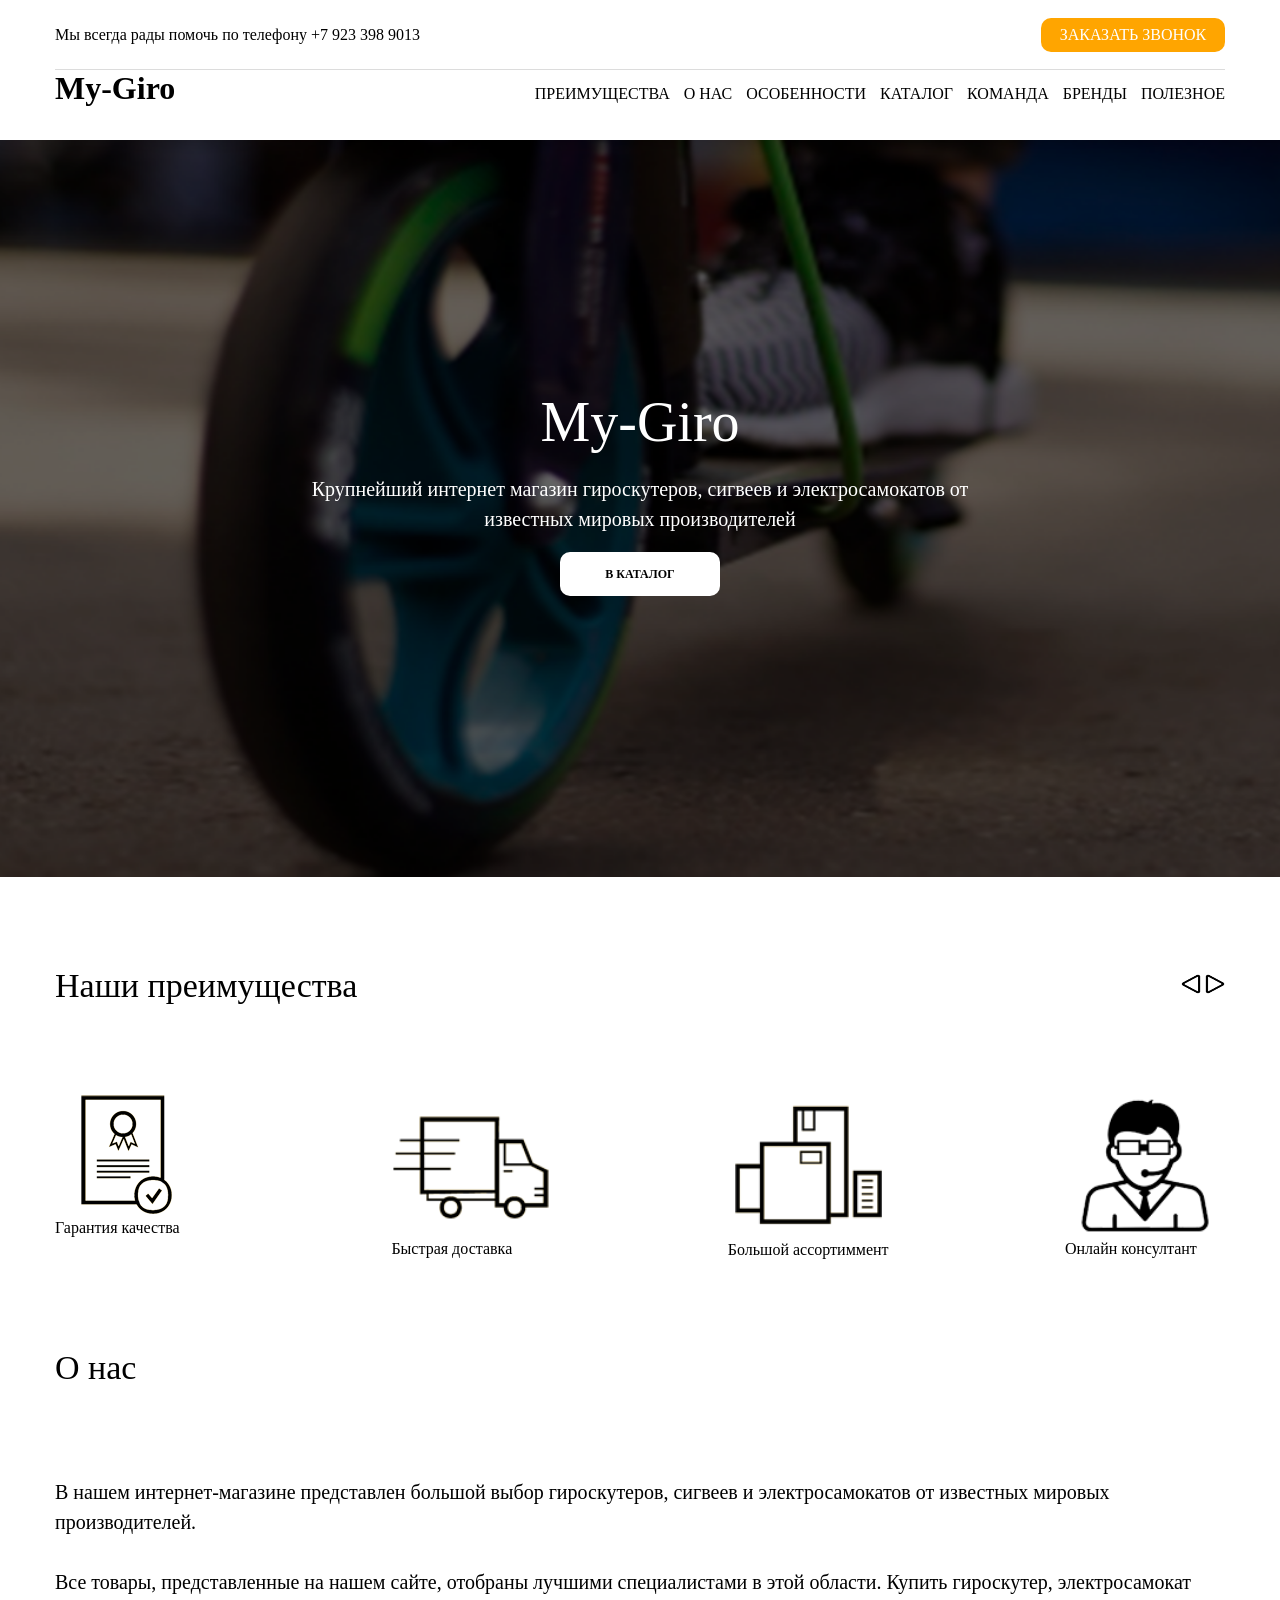
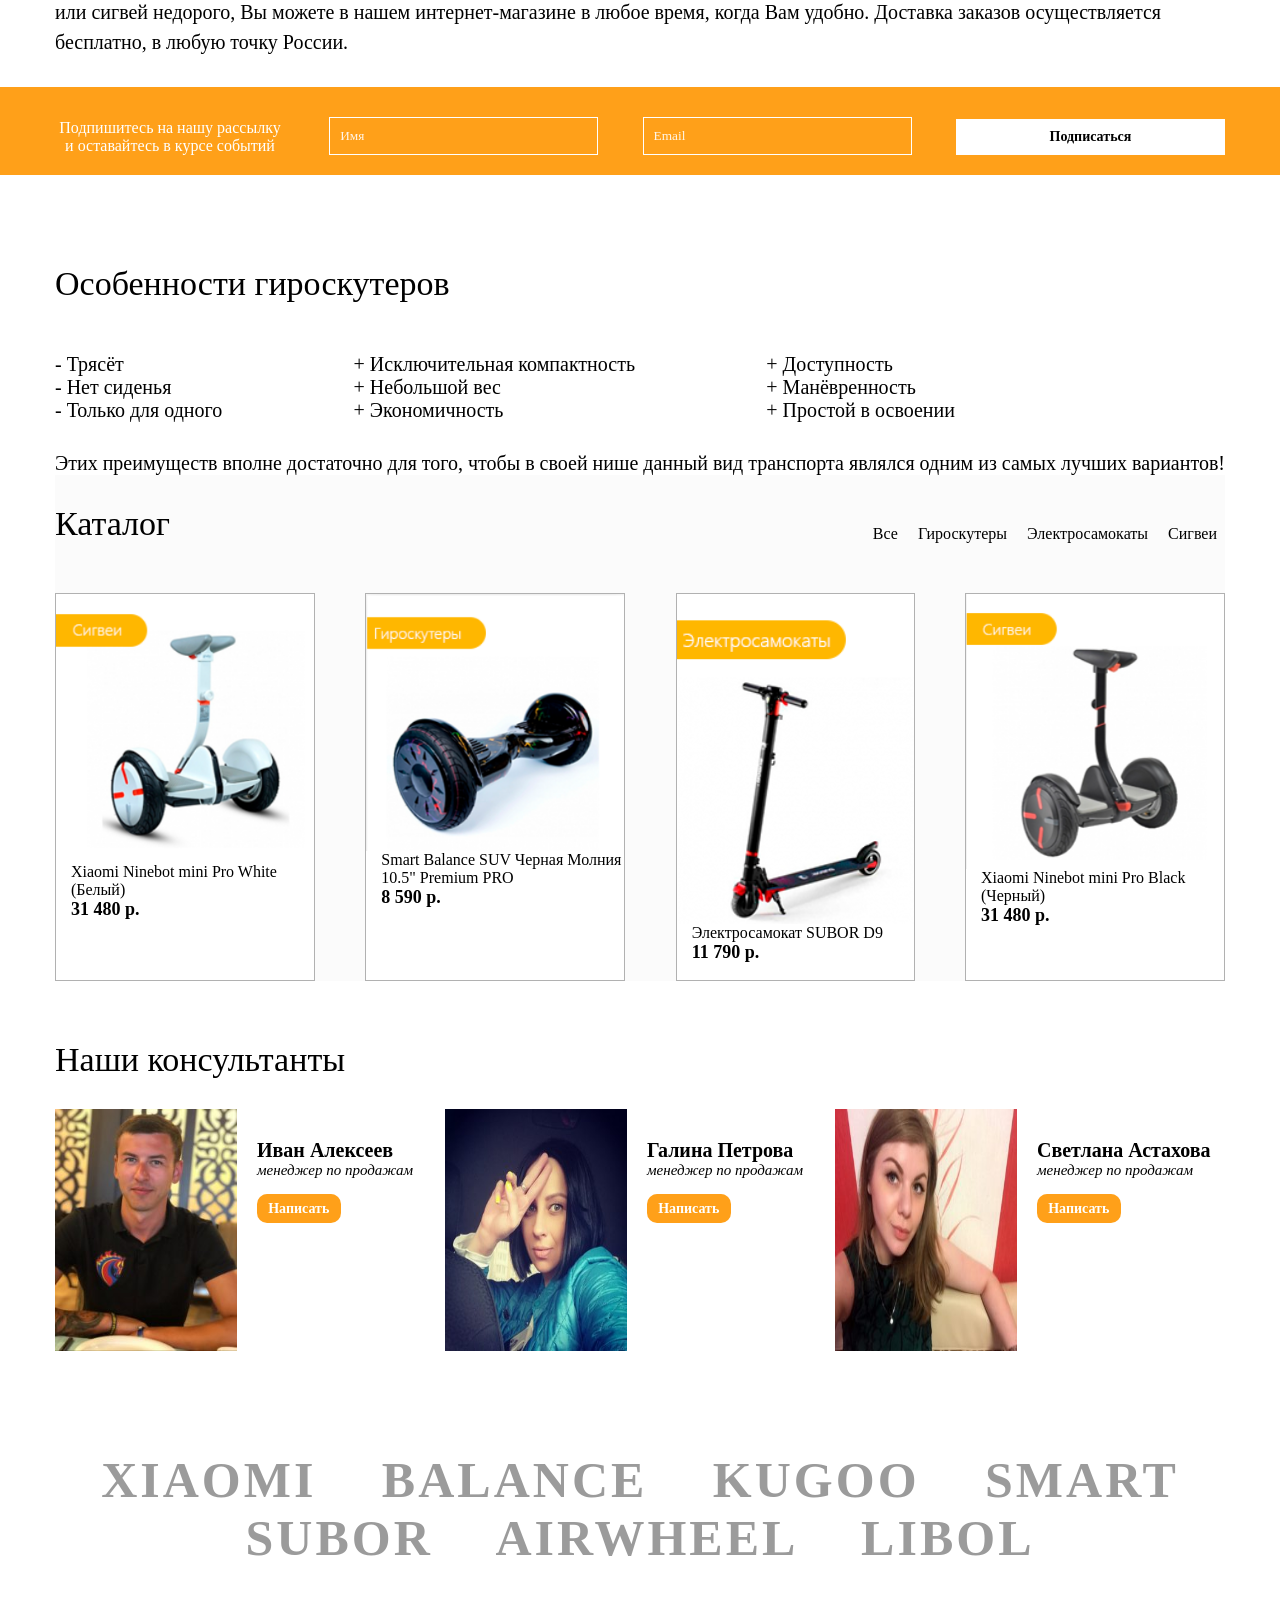
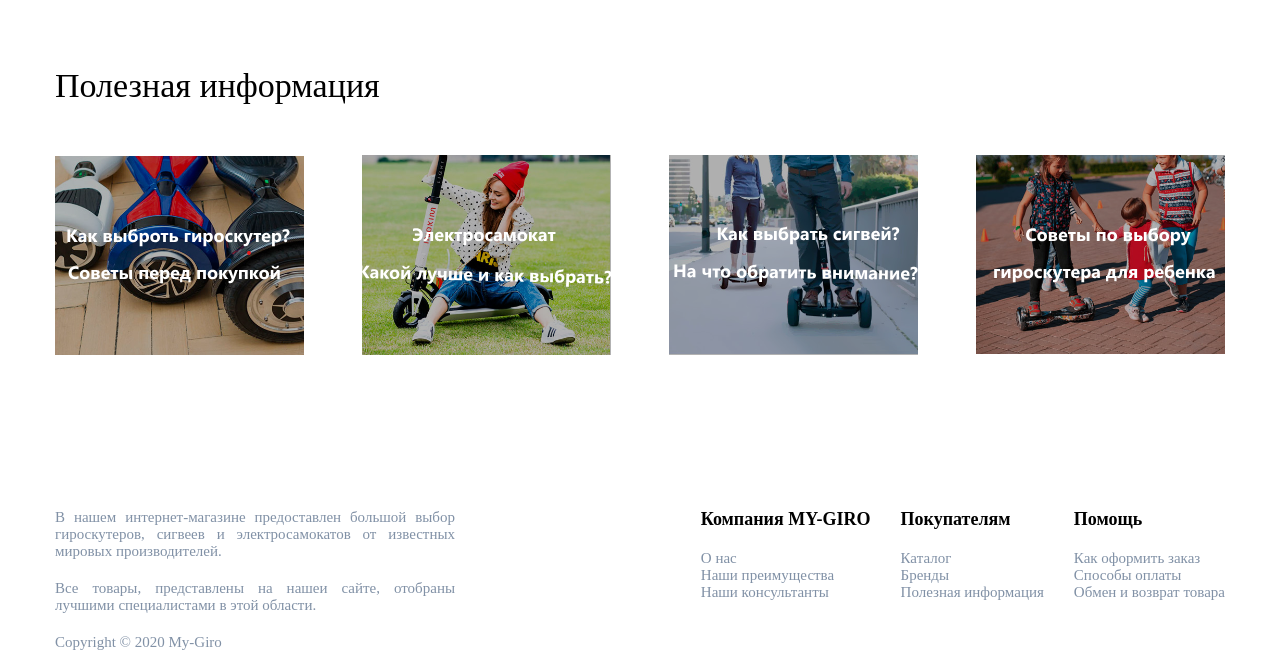
<file: Гироскутер_Гнущенко/index.html>
<!DOCTYPE html>
<html lang="en">

<head>
    <meta charset="UTF-8">
    <meta http-equiv="X-UA-Compatible" content="IE=edge">
    <meta name="viewport" content="width=device-width, initial-scale=1.0">
    <link rel="stylesheet" href="styles/style.css">
    <title>Гироскутер</title>
</head>

<body>
    <header>
        <div class="up-header">
            <p class="header-info">Мы всегда рады помочь по телефону <span>+7 923 398 9013</span></p>
            <a class="header-button" href="#">Заказать звонок</a>
        </div>
        <div class="down-header">
            <h1 class="header-logo">My-Giro</h1>
            <nav class="menu">
                <a class="nav-button" href="#prem">ПРЕИМУЩЕСТВА</a>
                <a class="nav-button" href="#onas">О НАС</a>
                <a class="nav-button" href="#osob">ОСОБЕННОСТИ</a>
                <a class="nav-button" href="#catalog">КАТАЛОГ</a>
                <a class="nav-button" href="#comanda">КОМАНДА</a>
                <a class="nav-button" href="#brands">БРЕНДЫ</a>
                <a class="nav-button" href="#use">ПОЛЕЗНОЕ</a>
            </nav>
        </div>
    </header>
    <container class="container">
        <div class="main-content">
            <div class="main-info">
                <h1 class="main-info-article">My-Giro</h1>
                <p class="main-info-text">Крупнейший интернет магазин гироскутеров, сигвеев и электросамокатов
                    от известных мировых производителей
                </p>
                <a href="#" class="button-catalog">В каталог</a>
            </div>
        </div>
        <div class="advantages-container">
            <div class="advantages-box">
                <h2 id="prem">Наши преимущества</h2>
                <div class="advantages-buttons">
                    <img src="img/arrow-left.svg.png">
                    <img src="img/arrow-right.svg.png">
                </div>
            </div>
            <div class="advantages-icons-container" class="advantages-card-img">
                <div class="advantages-card">
                    <img src="img/100-kachestvo.png">
                    <p>Гарантия качества</p>
                </div>
                <div class="advantages-card">
                    <img src="img/bistraya-dostavka.png" class="advantages-card-img">
                    <p>Быстрая доставка</p>
                </div>
                <div class="advantages-card">
                    <img src="img/bolshoy-assortiment.png" class="advantages-card-img">
                    <p>Большой ассортиммент</p>
                </div>
                <div class="advantages-card">
                    <img src="img/consultant.png" class="advantages-card-img">
                    <p>Онлайн консултант</p>
                </div>
            </div>

            <h2 class="about-Us" id="onas">О нас</h2>
            <p class="about-text" id="use">В нашем интернет-магазине представлен большой выбор гироскутеров, сигвеев и
                электросамокатов от известных мировых
                производителей.</p>
            <p class="about-text">Все товары, представленные на нашем сайте, отобраны лучшими специалистами в этой
                области. Купить гироскутер,
                электросамокат или сигвей недорого, Вы можете в нашем интернет-магазине в любое время, когда Вам удобно.
                Доставка заказов осуществляется бесплатно, в любую точку России.</p>
        </div>
        <div class="subscription-container">
            <div class="subscription-box">
                <p class="subscription-text">Подпишитесь на нашу рассылку и оставайтесь в курсе событий</p>
                <input type="text" placeholder="Имя" class="subscription-input">
                <input type="text" placeholder="Email" class="subscription-input">
                <button class="subscription-button" href="#">Подписаться</button>
            </div>
        </div>
        <div class="second-floor">
            <h2 class="features" id="osob">Особенности гироскутеров</h2>
            <div class="features-container">
                <div>
                    <p>- Трясёт</p>
                    <p>- Нет сиденья</p>
                    <p>- Только для одного</p>
                </div>
                <div>
                    <p>+ Исключительная компактность</p>
                    <p>+ Небольшой вес</p>
                    <p>+ Экономичность</p>
                </div>
                <div>
                    <p>+ Доступность</p>
                    <p>+ Манёвренность</p>
                    <p>+ Простой в освоении</p>
                </div>
            </div>
            <p class="features-text">Этих преимуществ вполне достаточно для того, чтобы в своей нише данный вид
                транспорта являлся одним из
                самых
                лучших вариантов!</p>
            <div class="catalog-container">
                <div class="catalog-nav-container">
                    <h2 class="catalog-name" id="catalog">Каталог</h2>
                    <nav class="catalog-nav">
                        <a class="catalog-button" href="#">Все</a>
                        <a class="catalog-button" href="#">Гироскутеры</a>
                        <a class="catalog-button" href="#">Электросамокаты</a>
                        <a class="catalog-button" href="#">Сигвеи </a>
                    </nav>
                </div>
                <div class="catalog-examples">
                    <a class="example-card" href="#">
                        <img src="img/Sigvey1.png" class="catalog-img">
                        <p class="example-card-text">Xiaomi Ninebot mini Pro
                            White (Белый)</p>
                        <span class="example-card-price">31 480 р.</span>
                    </a>
                    <a class="example-card" href="#">
                        <img src="img/gyroskute1.png" class="catalog-img">
                        <p class="example-card-text">Smart Balance SUV Черная Молния
                            10.5" Premium PRO</p>
                        <span class="example-card-price">8 590 р.</span>
                    </a>
                    <a class="example-card" href="#">
                        <img src="img/samokat.png" class="catalog-img">
                        <p class="example-card-text">Электросамокат SUBOR D9</p>
                        <span class="example-card-price">11 790 р.</span>
                    </a>
                    <a class="example-card" href="#">
                        <img src="img/Sigvey2.png" class="catalog-img">
                        <p class="example-card-text">Xiaomi Ninebot mini Pro
                            Black (Черный)</p>
                        <span class="example-card-price">31 480 р.</span>
                    </a>
                </div>
            </div>
            <div class="consultants">
                <h2 class="consultants-title" id="comanda">Наши консультанты</h2>
                <div class="consultants-container">
                    <div class="consultant-box">
                        <img src="img/Иван Алексеев менеджер по продажам.jpg" class="consultant-img">
                        <div class="consultant-info">
                            <h5 class="consultant-name">Иван Алексеев</h5>
                            <p class="consultant-function">менеджер по продажам</p>
                            <a class="consultant-write-button" href="#">Написать</a>
                        </div>
                    </div>
                    <div class="consultant-box">
                        <img src="img/Галина Петрова менеджер по продажам.jpg" class="consultant-img">
                        <div class="consultant-info">
                            <h5 class="consultant-name">Галина Петрова</h5>
                            <p class="consultant-function">менеджер по продажам</p>
                            <a class="consultant-write-button" href="#">Написать</a>
                        </div>
                    </div>
                    <div class="consultant-box">
                        <img src="img/Светлана Астахова менеджер по продажам.jpg" class="consultant-img">
                        <div class="consultant-info">
                            <h5 class="consultant-name">Светлана Астахова</h5>
                            <p class="consultant-function">менеджер по продажам</p>
                            <a class="consultant-write-button" href="#">Написать</a>
                        </div>
                    </div>
                </div>
            </div>
        </div>
        <p class="brands-background-text" id="brands">XIAOMI BALANCE KUGOO SMART SUBOR AIRWHEEL LIBOL</p>
        <div class="useful-info-container">
            <h2 class="useful-info">Полезная информация</h2>
            <nav class="useful-info-nav">
                <a class="useful-info-nav-card" href="#">
                    <img src="img/usefulInfo1.png">
                </a>
                <a class="useful-info-nav-card" href="#">
                    <img src="img/usefulInfo2.png">
                </a>
                <a class="useful-info-nav-card" href="#">
                    <img src="img/usefulInfo3.png">
                </a>
                <a class="useful-info-nav-card" href="#">
                    <img src="img/usefulInfo4.png">
                </a>
            </nav>
        </div>
    </container>
    <footer>
        <div class="footer-container">
            <div class="footer-info">
                <p class="footer-text">В нашем интернет-магазине предоставлен большой
                    выбор гироскутеров, сигвеев и электросамокатов
                    от известных мировых производителей.</p>
                <p class="footer-text">Все товары, представлены на нашеи сайте,
                    отобраны лучшими специалистами в этой области.
                </p>
                <p>Copyright © 2020 My-Giro</p>
            </div>
            <nav class="footer-nav">
                <div class="footer-nav-box">
                    <p class="footer-nav-article" href="#">Компания MY-GIRO</p>
                    <a class="footer-nav-button" href="#onas">О нас</a>
                    <a class="footer-nav-button" href="#">Наши преимущества</a>
                    <a class="footer-nav-button" href="#">Наши консультанты</a>
                </div>
                <div class="footer-nav-box">
                    <p class="footer-nav-article" href="#">Покупателям</p>
                    <a class="footer-nav-button" href="#catalog">Каталог</a>
                    <a class="footer-nav-button" href="#brands">Бренды</a>
                    <a class="footer-nav-button" href="#use">Полезная информация</a>
                </div>
                <div class="footer-nav-box">
                    <p class="footer-nav-article" href="#">Помощь</p>
                    <a class="footer-nav-button" href="#">Как оформить заказ</a>
                    <a class="footer-nav-button" href="#">Способы оплаты</a>
                    <a class="footer-nav-button" href="#">Обмен и возврат товара</a>
                </div>
            </nav>

        </div>
    </footer>
    <script src="js/main.js"></script>
</body>

</html>
</file>
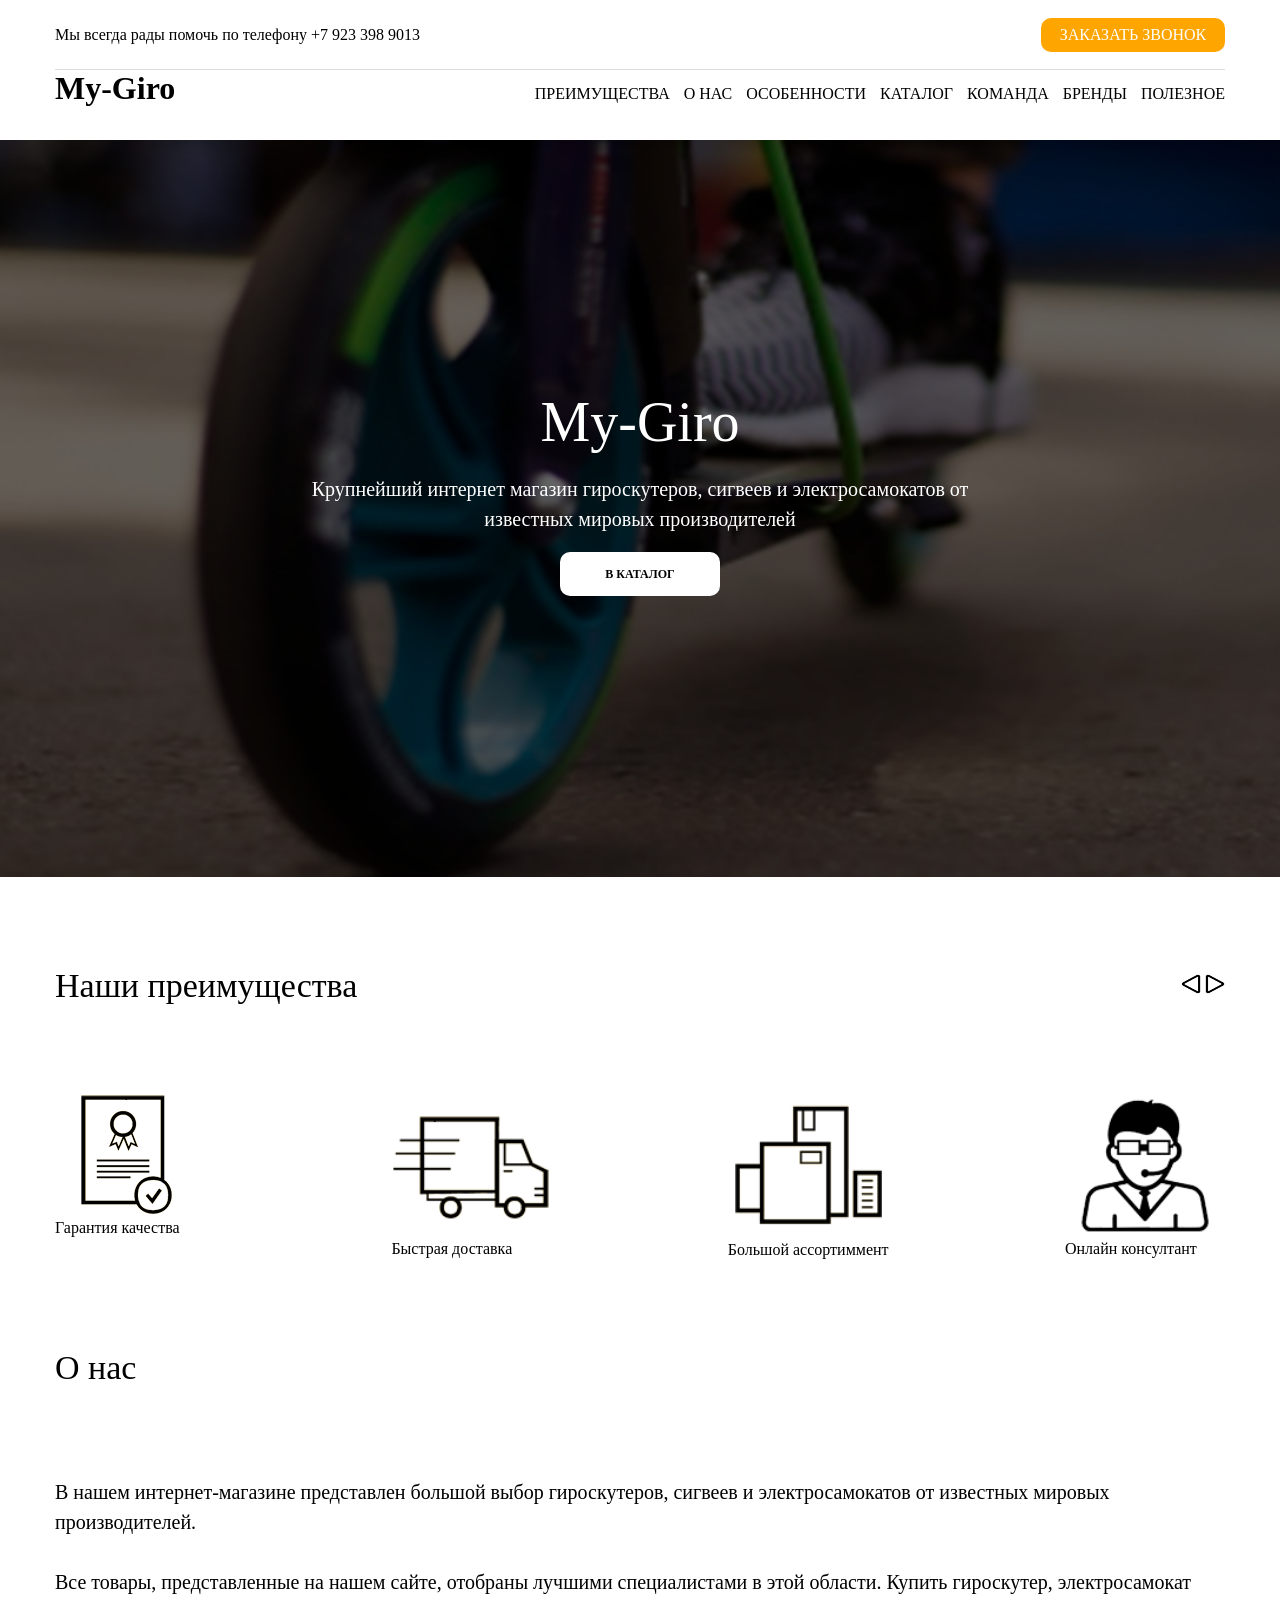
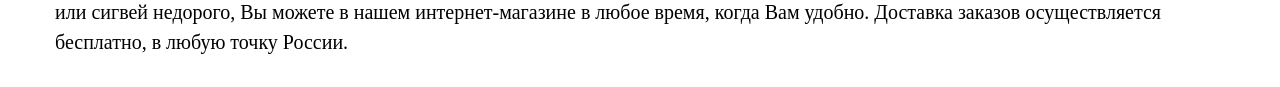
<file: ужеНЕшапка2/index.html>
<!DOCTYPE html>
<html lang="en">

<head>
    <meta charset="UTF-8">
    <meta http-equiv="X-UA-Compatible" content="IE=edge">
    <meta name="viewport" content="width=device-width, initial-scale=1.0">
    <link rel="stylesheet" href="styles/style.css">
    <title>Гироскутер</title>
</head>

<body>
    <header>
        <div class="up-header">
            <p class="header-info">Мы всегда рады помочь по телефону <span>+7 923 398 9013</span></p>
            <a class="header-button" href="#">Заказать звонок</a>
        </div>
        <div class="down-header">
            <h1 class="header-logo">My-Giro</h1>
            <nav class="menu">
                <a class="nav-button" href="#prem">ПРЕИМУЩЕСТВА</a>
                <a class="nav-button" href="#onas">О НАС</a>
                <a class="nav-button" href="#osob">ОСОБЕННОСТИ</a>
                <a class="nav-button" href="#catalog">КАТАЛОГ</a>
                <a class="nav-button" href="#comanda">КОМАНДА</a>
                <a class="nav-button" href="#brands">БРЕНДЫ</a>
                <a class="nav-button" href="#use">ПОЛЕЗНОЕ</a>
            </nav>
        </div>
    </header>
    <container class="container">
        <div class="main-content">
            <div class="main-info">
                <h1 class="main-info-article">My-Giro</h1>
                <p class="main-info-text">Крупнейший интернет магазин гироскутеров, сигвеев и электросамокатов
                    от известных мировых производителей
                </p>
                <a href="#" class="button-catalog">В каталог</a>
            </div>
        </div>
        <div class="advantages-container">
            <div class="advantages-box">
                <h2 id="prem">Наши преимущества</h2>
                <div class="advantages-buttons">
                    <img src="img/arrow-left.svg.png">
                    <img src="img/arrow-right.svg.png">
                </div>
            </div>
            <div class="advantages-icons-container" class="advantages-card-img">
                <div class="advantages-card">
                    <img src="img/100-kachestvo.png">
                    <p>Гарантия качества</p>
                </div>
                <div class="advantages-card">
                    <img src="img/bistraya-dostavka.png" class="advantages-card-img">
                    <p>Быстрая доставка</p>
                </div>
                <div class="advantages-card">
                    <img src="img/bolshoy-assortiment.png" class="advantages-card-img">
                    <p>Большой ассортиммент</p>
                </div>
                <div class="advantages-card">
                    <img src="img/consultant.png" class="advantages-card-img">
                    <p>Онлайн консултант</p>
                </div>
            </div>

            <h2 class="about-Us" id="onas">О нас</h2>
            <p class="about-text" id="use">В нашем интернет-магазине представлен большой выбор гироскутеров, сигвеев и
                электросамокатов от известных мировых
                производителей.</p>
            <p class="about-text">Все товары, представленные на нашем сайте, отобраны лучшими специалистами в этой
                области. Купить гироскутер,
                электросамокат или сигвей недорого, Вы можете в нашем интернет-магазине в любое время, когда Вам удобно.
                Доставка заказов осуществляется бесплатно, в любую точку России.</p>
        </div>
</body>

</html>
</file>
<file: Гироскутер_Гнущенко/styles/style.css>
* {
  padding: 0;
  margin: 0;
  font-family: Segoe UI;
  box-sizing: border-box;
}
body {
  width: 100%;
}
.unscroll {
  overflow: hidden;
}
.container {
  max-width: 1920px;
  margin: 0 auto;
  height: 100%;
}
header {
  max-width: 1170px;
  height: 100%;
  margin: 0 auto;
}
.up-header {
  width: 100%;
  height: 70px;
  display: flex;
  justify-content: space-between;
  text-align: center;
  align-items: center;
  border-bottom: 1px solid #00000023;
}
.header-info {
  max-width: 400px;
}
.header-button {
  border-radius: 10px;
  text-transform: uppercase;
  color: #fff;
  background-color: orange;
  max-width: 184px;
  padding: 8px 5px;
  border: none;
  width: 100%;
  text-decoration: none;
  transition: 0.3s;
}
.header-button:hover {
  background-color: rgb(235, 152, 0);
}
.down-header {
  display: flex;
  align-items: baseline;
  justify-content: space-between;
  width: 100%;
  height: 70px;
}
.down-header img {
  width: 20px;
  height: 20px;
  display: none;
}

.nav-button {
  margin-left: 10px;
  text-decoration: none;
  color: black;
}
.nav-button:hover {
  border-bottom: 1px solid;
}

#tri {
  border: none;
  background-color: #fff;
}
.main-content {
  height: 737px;
  margin: 0 auto;
  width: 100%;
  align-items: center;
  background-image: url("../img/fon.png");
  background-repeat: no-repeat;
  background-size: cover;
  max-width: 1920px;
}
.main-image {
  width: 100%;
  height: 100%;
  max-width: 1920px;
  margin: 0 auto;
}
.img-container {
  background-color: #000;
  width: 100%;
  height: 100%;
  max-width: 1920px;
  margin: 0 auto;
}
.main-info {
  align-items: center;
  margin: 0 auto;
  text-align: center;
  color: #fff;
  padding-top: 250px;
  max-width: 700px;
}
.button-catalog { 
  padding: 15px 45px;
  border-radius: 10px;
  color: #000;
  border: none;
  font-size: 12px;
  font-weight: bold;
  text-transform: uppercase;
  cursor: pointer;
  background-color: #fff;
  text-decoration: none;
  transition: 0.3s;
}
.button-catalog:hover {
  background-color: #ffa019;
  color: #fff;
}
.main-info-article {
  font-size: 56px;
  font-weight: lighter;
  padding-bottom: 20px;
}
.main-info-text {
  font-size: 20px;
  line-height: 30px;
  margin: 0 auto;
  padding-bottom: 30px;
  font-weight: lighter;
}
.advantages-container {
  max-width: 1170px;
  width: 100%;
  margin: 0 auto;
}
.advantages-box {
  padding-top: 90px;
  padding-bottom: 90px;
  display: flex;
  justify-content: space-between;
  align-items: center;
}
.advantages-buttons img {
  height: 20px;
  width: 20px;
  cursor: pointer;
}
.advantages-icons-container {
  display: flex;
  justify-content: space-between;
}
.advantages-card {
  height: 100%;
  min-width: 160px;
}
h2 {
  font-size: 34px;
  font-weight: lighter;
}
.advantages-card-img {
  width: 100%;
  height: auto;
}
.about-text {
  line-height: 30px;
  padding-bottom: 30px;
  font-size: 20px;
  font-weight: lighter;
}
.about-Us {
  padding-bottom: 90px;
  padding-top: 90px;
}
.subscription-container {
  width: 100%;
  height: auto;
  background-color: #ffa019;
  max-width: 1920px;
  margin: 0 auto;
  padding-top: 20px;
  padding-bottom: 20px;
}
.subscription-box {
  max-width: 1170px;
  margin: 0 auto;
  width: 100%;
  height: 100%;
  align-items: flex-end;
  justify-content: space-between;
  display: flex;
}
.subscription-text {
  max-width: 230px;
  text-align: center;
  color: #fff;
  font-weight: lighter;
}
.subscription-input {
  padding-top: 10px;
  padding-bottom: 10px;
  padding-left: 10px;
  box-sizing: border-box;
  width: 23%;
  margin-top: 10px;
  border: none;
  background-color: #ffa019;
  border: #ffffff 1px solid;
  color: #fff;
  outline: 0;
}
.subscription-input::placeholder {
  color: #fff;
  opacity: 0.9;
}
.subscription-button {
  color: rgb(0, 0, 0);
  text-decoration: none;
  user-select: none;
  background: rgb(255, 255, 255);
  padding: 0.7em 4em;
  outline: none;
  font-size: 14px;
  font-weight: bold;
  transition: 0.2s;
  border: none;
  width: 23%;
}
.subscription-button:hover {
  background-color: #e6e6e6;
}
.second-floor {
  height: 100%;
  width: 100%;
  max-width: 1170px;
  margin: 0 auto;
}
.features {
  padding-top: 90px;
  padding-bottom: 50px;
}
.features-container {
  display: flex;
  justify-content: space-between;
  font-size: 20px;
  font-weight: lighter;
  max-width: 900px;
}
.features-text {
  font-size: 20px;
  font-weight: lighter;
  padding-top: 30px;
}
.catalog-name {
  padding-top: 30px;
  padding-bottom: 50px;
}
.catalog-container {
  height: 100%;
  width: 100%;
  background-color: #fbfbfb;
}
.catalog-nav-container {
  display: flex;
  align-items: center;
  justify-content: space-between;
  text-align: center;
}
.catalog-button {
  text-decoration: none;
  color: #000;
  transition: 0.3s;
  padding: 0.2em 0.5em;
  border-radius: 10px;
  font-size: 16px;
}
.catalog-button:hover {
  background-color: #ffa019;
  color: #fff;
}
.catalog-examples {
  display: flex;
  justify-content: space-between;
}
.example-card {
  max-width: 260px;
  height: 388px;
  background-color: #fff;
  border: 1px #b1b1b1 solid;
  display: flex;
  flex-direction: column;
  text-decoration: none;
  color: #000;
  transition: 0.1s;
}
.example-card:hover {
  transform: scale(1.01);
}

.catalog-img {
  width: 100%;
  height: auto;
}
.example-card-text {
  padding-left: 15px;
}
.example-card-price {
  padding-left: 15px;
  font-size: 18px;
  font-weight: bold;
}

.consultants-title {
  padding-top: 60px;
  padding-bottom: 30px;
}
.consultants-container {
  justify-content: space-between;
  display: flex;
}
.consultant-box {
  max-width: 390px;
  width: 100%;
  display: flex;
}
.consultant-img {
  max-width: 182px;
  width: 100%;
}
.consultant-info {
  padding-left: 20px;
  width: 100%;
  font-weight: lighter;
}
.consultant-name {
  font-size: 20px;
  padding-top: 30px;
}
.consultant-function {
  font-style: italic;
  font-size: 15px;
  padding-bottom: 20px;
}
.consultant-write-button {
  padding: 0.5em 0.8em;
  border-radius: 10px;
  background-color: #ffa019;
  color: #fff;
  text-decoration: none;
  font-size: 14px;
  font-weight: bold;
  transition: 0.2s;
}
.consultant-write-button:hover {
  background-color: #d38519;
}
.brands-background-text {
  text-align: center;
  font-weight: bold;
  font-size: 50px;
  word-spacing: 50px;
  letter-spacing: 3px;
  color: #9b9b9b;
  padding-top: 100px;
  padding-bottom: 100px;
  user-select: none;
}
.useful-info-container {
  max-width: 1170px;
  margin: 0 auto;
}
.useful-info {
  padding-bottom: 50px;
}
.useful-info-nav {
  display: flex;
  justify-content: space-between;
  gap: 10px;
}
.useful-info-nav-card {
  transition: 1s;
  object-fit: cover;
}
.useful-info-nav-card img {
  width: 100%;
  height: auto;
}
.useful-info-nav-card:hover {
  scale: 1.05;
}
footer {
  margin-top: 150px;
}
.footer-container {
  max-width: 1170px;
  width: 100%;
  margin: 0 auto;
  display: flex;
  justify-content: space-between;
}
.footer-info {
  color: #8191a6;
  font-size: 15px;
  max-width: 400px;
  text-align: justify;
}
.footer-text {
  padding-bottom: 20px;
}
.footer-nav {
  width: 100%;
  display: flex;
  justify-content: flex-end;
}
.footer-nav-box {
  display: flex;
  flex-direction: column;
  padding-left: 30px;
}
.footer-nav-article {
  font-size: 18px;
  font-weight: bold;
  padding-bottom: 20px;
}
.footer-nav-button {
  color: #8191a6;
  font-size: 15px;
  text-decoration: none;
}
.footer-nav-button:hover {
  text-decoration: underline;
}

@media (max-width: 1200px) {
  header {
    padding: 20px;
  }
  .second-floor {
    padding: 20px;
  }
}

@media (min-width: 992px) and (max-width: 1199px) {
  body {
    width: 100%;
  }
  header {
    padding: 20px;
  }
  .advantages-container {
    padding: 20px;
    width: 90%;
  }
  .subscription-box {
    width: 90%;
  }
  .second-floor {
    padding: 20px;
  }
  .catalog-container {
    width: 95%;
  }
  .catalog-examples {
    flex-wrap: wrap;
  }
  .example-card {
    max-width: 20%;
    height: auto;
  }
  .subscription-container {
    padding: 20px;
  }
}
@media (max-width: 991px) {
  header {
    padding: 20px;
    height: 10%;
  }

  .menu {
    display: flex;
    position: absolute;
    width: 100%;
    height: 100%;
    background-color: rgb(255, 255, 255);
    top: -100%;
    left: 0%;
    flex-direction: column;
    align-items: center;
    transition: transform 0.5s;
    padding-top: 100px;
  }
  header.open .menu {
    transform: translateY(100%);
  }

  .header-logo {
    z-index: 1;
    font-size: 1.3rem;
  }
  .down-header button {
    z-index: 10;
  }
  .nav-button {
    margin-top: 20px;
    font-size: 1.1rem;
    text-align: center;
    display: block;
    width: fit-content;
    margin-left: 0px;
  }

  .container {
    width: 100%;
  }
  .main-info {
    padding-top: 50px;
    padding-bottom: 50px;
  }
  .main-content {
    height: 400px;
  }
  .advantages-container {
    padding: 20px;
    width: 90%;
  }
  .advantages-card p {
    font-size: 1rem;
    margin-left: 2rem;
    text-align: left;
  }
  .main-info-text {
    font-size: 17px;
    width: 90%;
  }
  .advantages-box {
    padding: 0px;
    margin-top: 30px;
    margin-bottom: 30px;
  }
  .advantages-box h2 {
    max-width: 50%;
  }
  .about-Us {
    padding: 0px;
    margin-top: 30px;
    margin-bottom: 30px;
  }
  .about-text {
    font-size: 15px;
  }
  .features {
    padding: 0px;
    margin-top: 30px;
    margin-bottom: 30px;
  }
  .subscription-container {
    width: 100%;
  }
  .subscription-box {
    flex-direction: column;
    padding: 10px;
    align-items: center;
  }
  .subscription-input {
    width: 70%;
    margin-top: 20px;
  }
  .subscription-button {
    margin-top: 20px;
    width: 70%;
  }
  .second-floor {
    max-width: 90%;
    padding: 0px;
  }
  .features-container div p {
    font-size: 17px;
  }
  .features-text {
    font-size: 17px;
  }
  .advantages-icons-container {
    flex-wrap: wrap;
  }
  .advantages-card {
    width: 80%;
    display: flex;
    text-align: center;
    align-items: center;
    margin-top: 20px;
  }
  .advantages-card p {
    margin-top: 20px;
  }
  .advantages-card img {
    max-width: 30%;
    width: 100%;
    height: auto;
  }
  .catalog-examples {
    flex-wrap: wrap;
    justify-content: space-between;
    width: 100%;
  }
  .example-card {
    max-width: 45%;
    height: auto;
    margin-top: 30px;
  }
  .catalog-nav-container {
    flex-direction: column;
    align-items: flex-start;
  }
  .catalog-nav {
    display: flex;
    align-items: flex-start;
    flex-direction: column;
  }
  .catalog-button {
    margin-top: 10px;
  }
  .catalog-container {
    width: 100%;
  }
  .subscription-box {
    max-width: 100%;
  }
  .consultants {
    width: 90%;
  }
  .consultants-container {
    flex-direction: column;
  }
  .consultant-box {
    margin-top: 20px;
  }
  .useful-info-container {
    padding: 20px;
  }
  .useful-info-nav {
    flex-wrap: wrap;
  }
  .useful-info-nav-card {
    width: 45%;
    height: auto;
  }
  .features-container {
    flex-direction: column;
  }
  .features-container div {
    width: 90%;
    font-size: 20px;
    margin-top: 20px;
  }
  .up-header {
    flex-direction: column;
    height: auto;
    display: none;
  }
  .header-info {
    display: flex;
    flex-direction: column;
    padding: 5px;
  }
  .down-header {
    height: fit-content;
  }
  .footer-container {
    width: 90%;
  }
  .down-header img {
    display: block;
  }
  .footer-nav {
    flex-direction: column;
  }
  .footer-info {
    max-width: 50%;
  }
}
</file>
<file: ужеНЕшапка2/styles/style.css>
* {
  padding: 0;
  margin: 0;
  font-family: Segoe UI;
  box-sizing: border-box;
}
body {
  width: 100%;
}
.unscroll {
  overflow: hidden;
}
.container {
  max-width: 1920px;
  margin: 0 auto;
  height: 100%;
}
header {
  max-width: 1170px;
  height: 100%;
  margin: 0 auto;
}
.up-header {
  width: 100%;
  height: 70px;
  display: flex;
  justify-content: space-between;
  text-align: center;
  align-items: center;
  border-bottom: 1px solid #00000023;
}
.header-info {
  max-width: 400px;
}
.header-button {
  border-radius: 10px;
  text-transform: uppercase;
  color: #fff;
  background-color: orange;
  max-width: 184px;
  padding: 8px 5px;
  border: none;
  width: 100%;
  text-decoration: none;
  transition: 0.3s;
}
.header-button:hover {
  background-color: rgb(235, 152, 0);
}
.down-header {
  display: flex;
  align-items: baseline;
  justify-content: space-between;
  width: 100%;
  height: 70px;
}
.down-header img {
  width: 20px;
  height: 20px;
  display: none;
}

.nav-button {
  margin-left: 10px;
  text-decoration: none;
  color: black;
}
.nav-button:hover {
  border-bottom: 1px solid;
}

.main-content {
  height: 737px;
  margin: 0 auto;
  width: 100%;
  align-items: center;
  background-image: url("../img/fon.png");
  background-repeat: no-repeat;
  background-size: cover;
  max-width: 1920px;
}
.main-image {
  width: 100%;
  height: 100%;
  max-width: 1920px;
  margin: 0 auto;
}
.img-container {
  background-color: #000;
  width: 100%;
  height: 100%;
  max-width: 1920px;
  margin: 0 auto;
}
.main-info {
  align-items: center;
  margin: 0 auto;
  text-align: center;
  color: #fff;
  padding-top: 250px;
  max-width: 700px;
}
.button-catalog { 
  padding: 15px 45px;
  border-radius: 10px;
  color: #000;
  border: none;
  font-size: 12px;
  font-weight: bold;
  text-transform: uppercase;
  cursor: pointer;
  background-color: #fff;
  text-decoration: none;
  transition: 0.3s;
}
.button-catalog:hover {
  background-color: #ffa019;
  color: #fff;
}
.main-info-article {
  font-size: 56px;
  font-weight: lighter;
  padding-bottom: 20px;
}
.main-info-text {
  font-size: 20px;
  line-height: 30px;
  margin: 0 auto;
  padding-bottom: 30px;
  font-weight: lighter;
}
.advantages-container {
  max-width: 1170px;
  width: 100%;
  margin: 0 auto;
}
.advantages-box {
  padding-top: 90px;
  padding-bottom: 90px;
  display: flex;
  justify-content: space-between;
  align-items: center;
}
.advantages-buttons img {
  height: 20px;
  width: 20px;
  cursor: pointer;
}
.advantages-icons-container {
  display: flex;
  justify-content: space-between;
}
.advantages-card {
  height: 100%;
  min-width: 160px;
}
h2 {
  font-size: 34px;
  font-weight: lighter;
}
.advantages-card-img {
  width: 100%;
  height: auto;
}
.about-text {
  line-height: 30px;
  padding-bottom: 30px;
  font-size: 20px;
  font-weight: lighter;
}
.about-Us {
  padding-bottom: 90px;
  padding-top: 90px;
}
</file>
